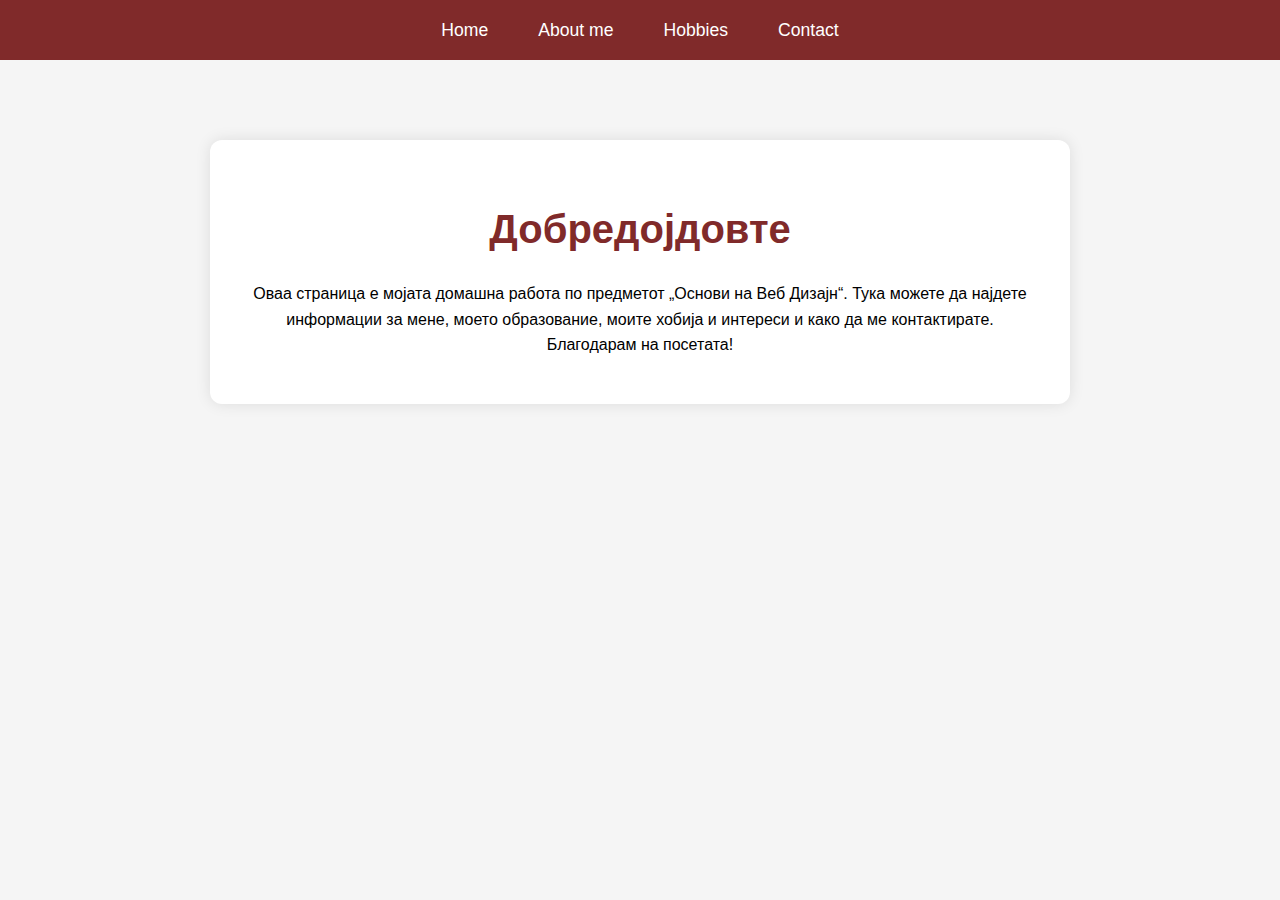
<file: index.html>
<!DOCTYPE html>
<html lang="mk">
<head>
    <meta charset="UTF-8">
    <meta name="viewport" content="width=device-width, initial-scale=1.0">
    <title>За мене</title>
    <link rel="stylesheet" href="style.css">
</head>
<body>

<nav class="navbar">
    <ul>
        <li><a href="index.html">Home</a></li>
        <li><a href="about.html" class="active">About me</a></li>
        <li><a href="hobbies.html">Hobbies</a></li>
        <li><a href="contact.html">Contact</a></li>
    </ul>
</nav>

<section class="about-wrapper">
    <h1>Добредојдовте</h1>
    <p>
        Оваа страница е мојата домашна работа по предметот „Основи на Веб Дизајн“.
        Тука можете да најдете информации за мене, моето образование, моите хобија и интереси и како да ме контактирате.
        Благодарам на посетата!
    </p>


</html>
</file>
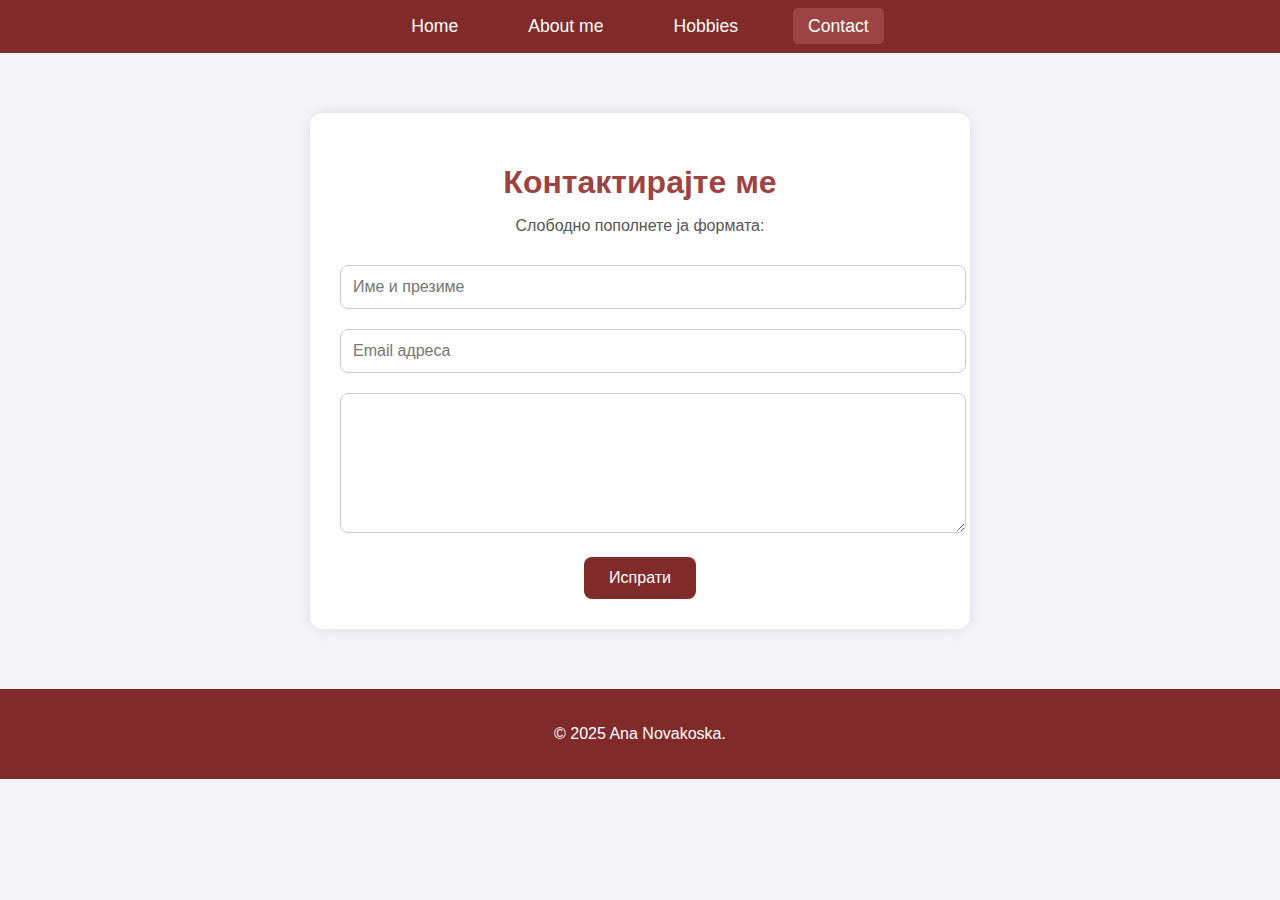
<file: contact.html>
<!DOCTYPE html>
<html lang="mk">
<head>
  <meta charset="UTF-8">
  <meta name="viewport" content="width=device-width, initial-scale=1.0">
  <title>Контакт</title>
  <link rel="stylesheet" href="contact.css">
</head>
<body>

<nav class="navbar">
  <ul>
    <li><a href="index.html">Home</a></li>
    <li><a href="about.html">About me</a></li>
    <li><a href="hobbies.html">Hobbies</a></li>
    <li><a href="contact.html" class="active">Contact</a></li>
  </ul>
</nav>

<section class="contact-wrapper">
  <h1>Контактирајте ме</h1>
  <p>Слободно пополнете ја формата:</p>

  <form class="contact-form">
    <input type="text" placeholder="Име и презиме" required>
    <input type="email" placeholder="Email адреса" required>
    <textarea placeholder="" rows="6" required></textarea>
    <button type="submit">Испрати</button>
  </form>
</section>

<footer class="footer">
  <p>&copy; 2025 Ana Novakoska.</p>
</footer>

</body>
</html>
</file>
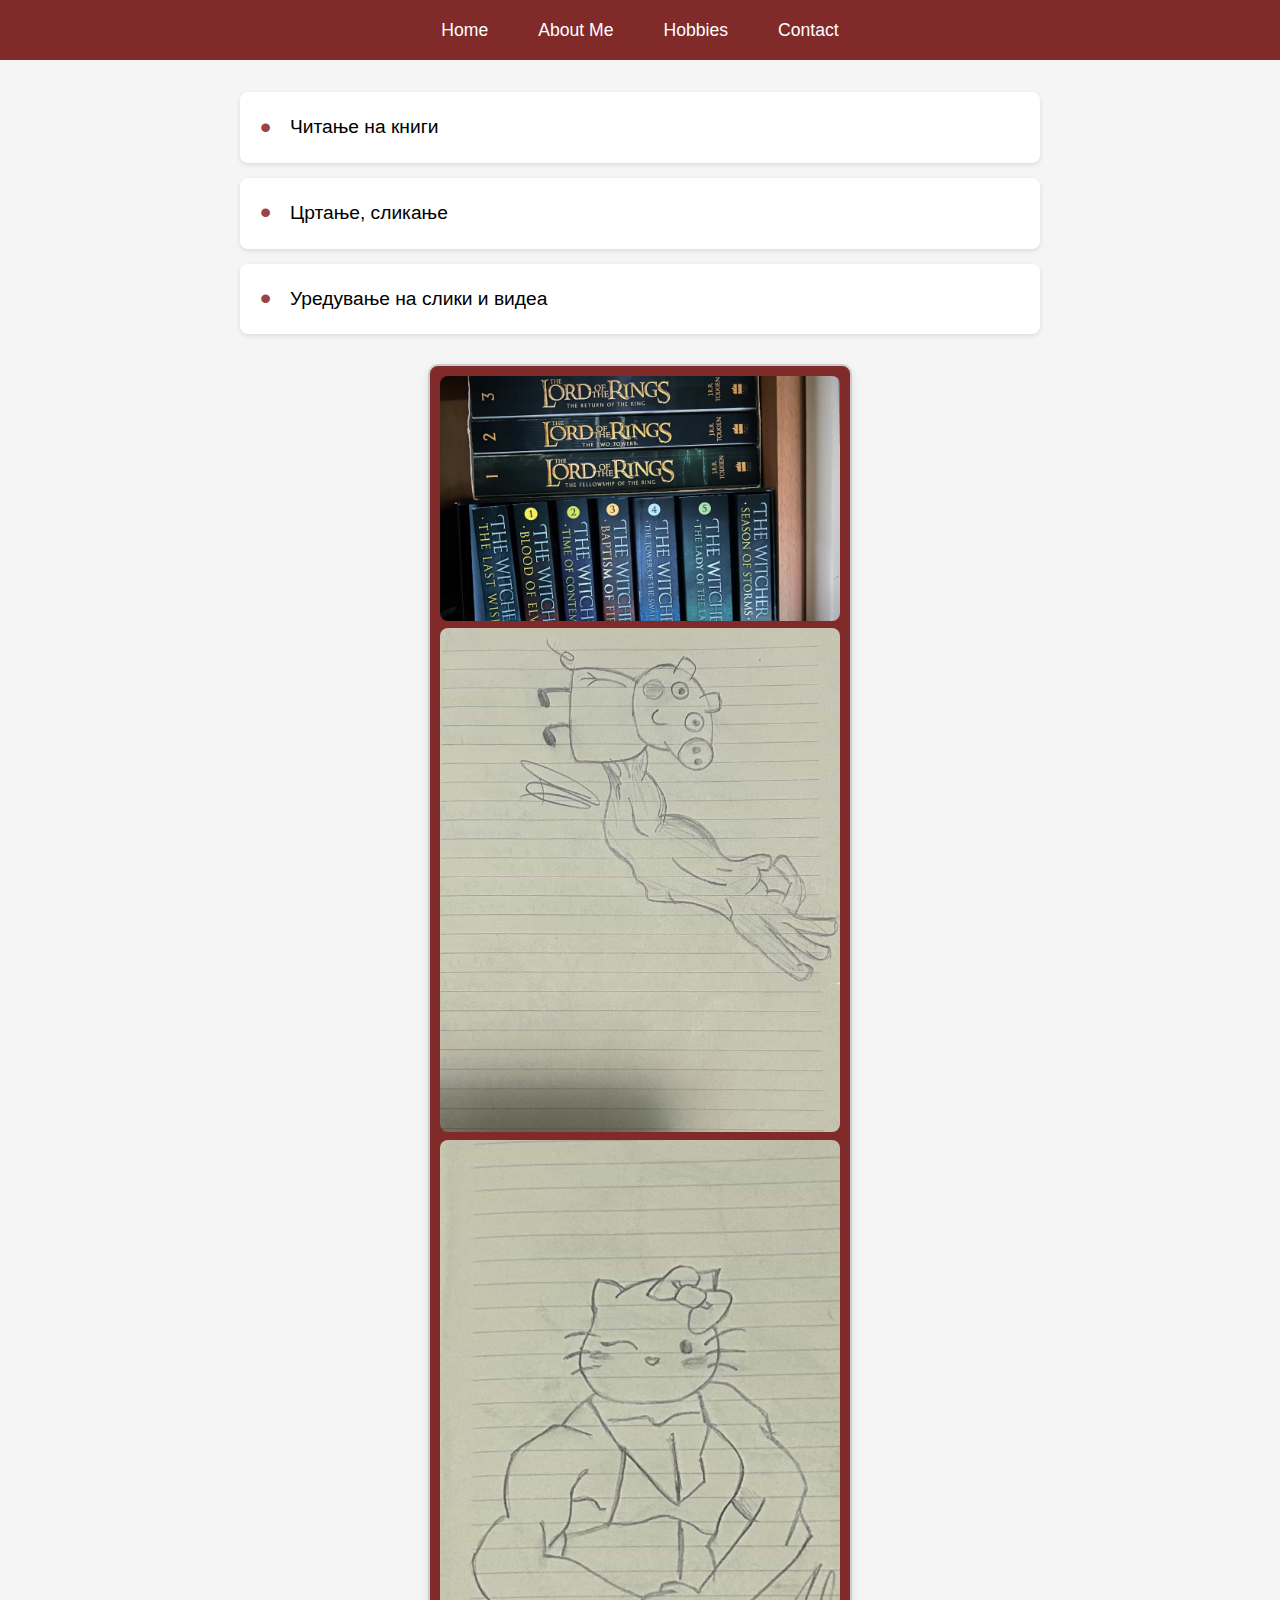
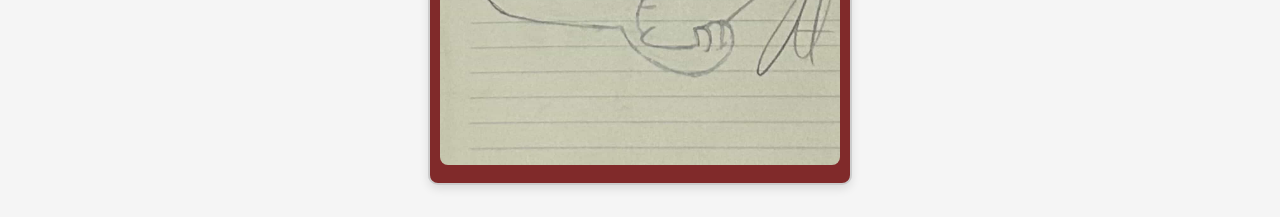
<file: hobbies.html>
<!DOCTYPE html>
<html lang="mk">
<head>
  <meta charset="UTF-8">
  <title>Hobbies</title>
  <link rel="stylesheet" href="hobbies.css">
</head>
<body>
<nav class="navbar">
  <ul>
    <li><a href="home.html">Home</a></li>
    <li><a href="about.html">About Me</a></li>
    <li><a href="hobbies.html">Hobbies</a></li>
    <li><a href="contact.html">Contact</a></li>
  </ul>
</nav>

<main>

  <ul>
    <li>Читање на книги</li>
    <li>Цртање, сликање</li>
    <li>Уредување на слики и видеа</li>
  </ul>
  <div class="frame">
    <img src="knigi.png" alt="Книги">

    <img src="pepaPrase.png" alt="Цртање">

    <img src="nabildanaHelloKitty.png" alt="" >
  </div>
</main>
</file>
<file: style.css>
body {
    font-family: Arial, Verdana, sans-serif;
    margin: 0;
    padding: 0;
    background-color: #f5f5f5;
    color: #000000;
    line-height: 1.6;
}

.navbar {
    background-color: #802a2a;
    padding: 1rem 0;
}

.navbar ul {
    list-style-type: none;
    margin: 0;
    padding: 0;
    display: flex;
    justify-content: center;
}

.navbar li {
    margin: 0 15px;
}

.navbar a {
    color: white;
    text-decoration: none;
    font-size: 1.1rem;
    padding: 5px 10px;
    border-radius: 4px;
    transition: background-color 0.3s;
}

.navbar a:hover {
    background-color: #9c4343;
}



.about-wrapper {
    max-width: 800px;
    margin: 80px auto;
    padding: 30px;
    text-align: center;
    background-color: white;
    border-radius: 12px;
    box-shadow: 0 0 15px rgba(0,0,0,0.1);
}

.about-wrapper h1 {
    font-size: 2.5rem;
    margin-bottom: 20px;
    color: #802a2a;
}

.about-text {
    font-size: 1.1rem;
    color: #9c4343;
    line-height: 1.7;
}
</file>
<file: contact.css>
body {
    font-family: 'Segoe UI', sans-serif;
    margin: 0;
    padding: 0;
    background-color: #f4f4f9;
    color: #333;
}


.navbar {
    background-color: #802a2a;
    padding: 1rem 0;
}

.navbar ul {
    display: flex;
    justify-content: center;
    list-style: none;
    margin: 0;
    padding: 0;
}

.navbar li {
    margin: 0 20px;
}

.navbar a {
    color: white;
    text-decoration: none;
    font-size: 1.1rem;
    padding: 8px 15px;
    border-radius: 5px;
    transition: background-color 0.3s;
}

.navbar a:hover,
.navbar a.active {
    background-color: #9c4343;
}

/* Contact секција */
.contact-wrapper {
    max-width: 600px;
    margin: 60px auto;
    padding: 30px;
    background-color: white;
    border-radius: 12px;
    box-shadow: 0 0 15px rgba(0,0,0,0.1);
    text-align: center;
}

.contact-wrapper h1 {
    margin-bottom: 10px;
    color: #9c4343;
}

.contact-wrapper p {
    margin-bottom: 30px;
    color: #555;
}

.contact-form input,
.contact-form textarea {
    width: 100%;
    padding: 12px;
    margin-bottom: 20px;
    border: 1px solid #ccc;
    border-radius: 8px;
    font-size: 1rem;
}

.contact-form textarea {
    resize: vertical;
}

.contact-form button {
    background-color: #802a2a;
    color: white;
    padding: 12px 25px;
    border: none;
    border-radius: 8px;
    font-size: 1rem;
    cursor: pointer;
    transition: background-color 0.3s;
}

.contact-form button:hover {
    background-color: #cd8a8a;
}

.footer {
    text-align: center;
    padding: 20px;
    background-color: #802a2a;
    color: white;
    margin-top: 60px;
}
</file>
<file: hobbies.css>
body {
    font-family: Arial Verdana, sans-serif;
    margin: 0;
    padding: 0;
    background-color: #f5f5f5;
    color: #000000;
    line-height: 1.6;
}


.navbar {
    background-color: #802a2a;
    padding: 1rem 0;
}

.navbar ul {
    list-style-type: none;
    margin: 0;
    padding: 0;
    display: flex;
    justify-content: center;
}

.navbar li {
    margin: 0 15px;
}

.navbar a {
    color: white;
    text-decoration: none;
    font-size: 1.1rem;
    padding: 5px 10px;
    border-radius: 4px;
    transition: background-color 0.3s;
}

.navbar a:hover {
    background-color: #9c4343;
}


main {
    max-width: 800px;
    margin: 2rem auto;
    padding: 0 20px;
}

h1 {
    color: #cd8a8a;
    text-align: center;
    margin-bottom: 2rem;
    font-size: 2.5rem;
    position: relative;
}

h1::after {
    content: '';
    display: block;
    width: 100px;
    height: 3px;
    background-color: #802a2a;
    margin: 10px auto;
}


ul {
    list-style-type: none;
    padding: 0;
}

main ul li {
    background-color: white;
    margin: 15px 0;
    padding: 20px;
    border-radius: 8px;
    box-shadow: 0 2px 5px rgba(0,0,0,0.1);
    font-size: 1.2rem;
    position: relative;
    padding-left: 50px;
    transition: transform 0.3s, box-shadow 0.3s;
}

main ul li:hover {
    transform: translateY(-3px);
    box-shadow: 0 5px 15px rgba(0,0,0,0.1);
}

main ul li::before {
    content: '•';
    color: #9c4343;
    font-size: 2rem;
    position: absolute;
    left: 20px;
    top: 50%;
    transform: translateY(-50%);
}


.frame {
    width: 400px;
    margin: 30px auto;
    padding: 10px;
    border: 2px solid #ccc;
    border-radius: 10px;
    background-color: #802a2a;
    box-shadow: 0 4px 10px rgba(0, 0, 0, 0.1);
    text-align: center;
}

.frame img {
    width: 100%;
    height: auto;
    border-radius: 8px;
    object-fit: cover;
}
.hobbies-section {
    padding: 40px 20px;
    text-align: center;
    background-color: #f9f9f9;
}

.hobbies-container {
    display: flex;
    justify-content: center;
    gap: 30px;
    flex-wrap: wrap;
    margin-top: 30px;
}

.hobbies-section {
    padding: 40px 20px;
    text-align: center;
    background-color: #f5f5f5;
}

.hobbies-container {
    display: flex;
    justify-content: center;
    align-items: flex-start;
    gap: 30px;
    flex-wrap: wrap; /* za prilagoduvanje na telefon ili mal ekran */
    margin-top: 30px;
}
.hobbies-container {
    display: flex;
    justify-content: center;
    gap: 30px;
    flex-wrap: wrap;
    padding: 20px;
}

.hobby-box {
    width: 250px;
    background-color: #fff;
    border-radius: 10px;
    box-shadow: 0 4px 10px rgba(0,0,0,0.1);
    padding: 15px;
    text-align: center;
    transition: transform 0.3s;
}

.hobby-box img {
    width: 100%;
    height: 170px;
    object-fit: cover;
    border-radius: 8px;
}

.hobby-box:hover {
    transform: scale(1.05);
}
</file>
